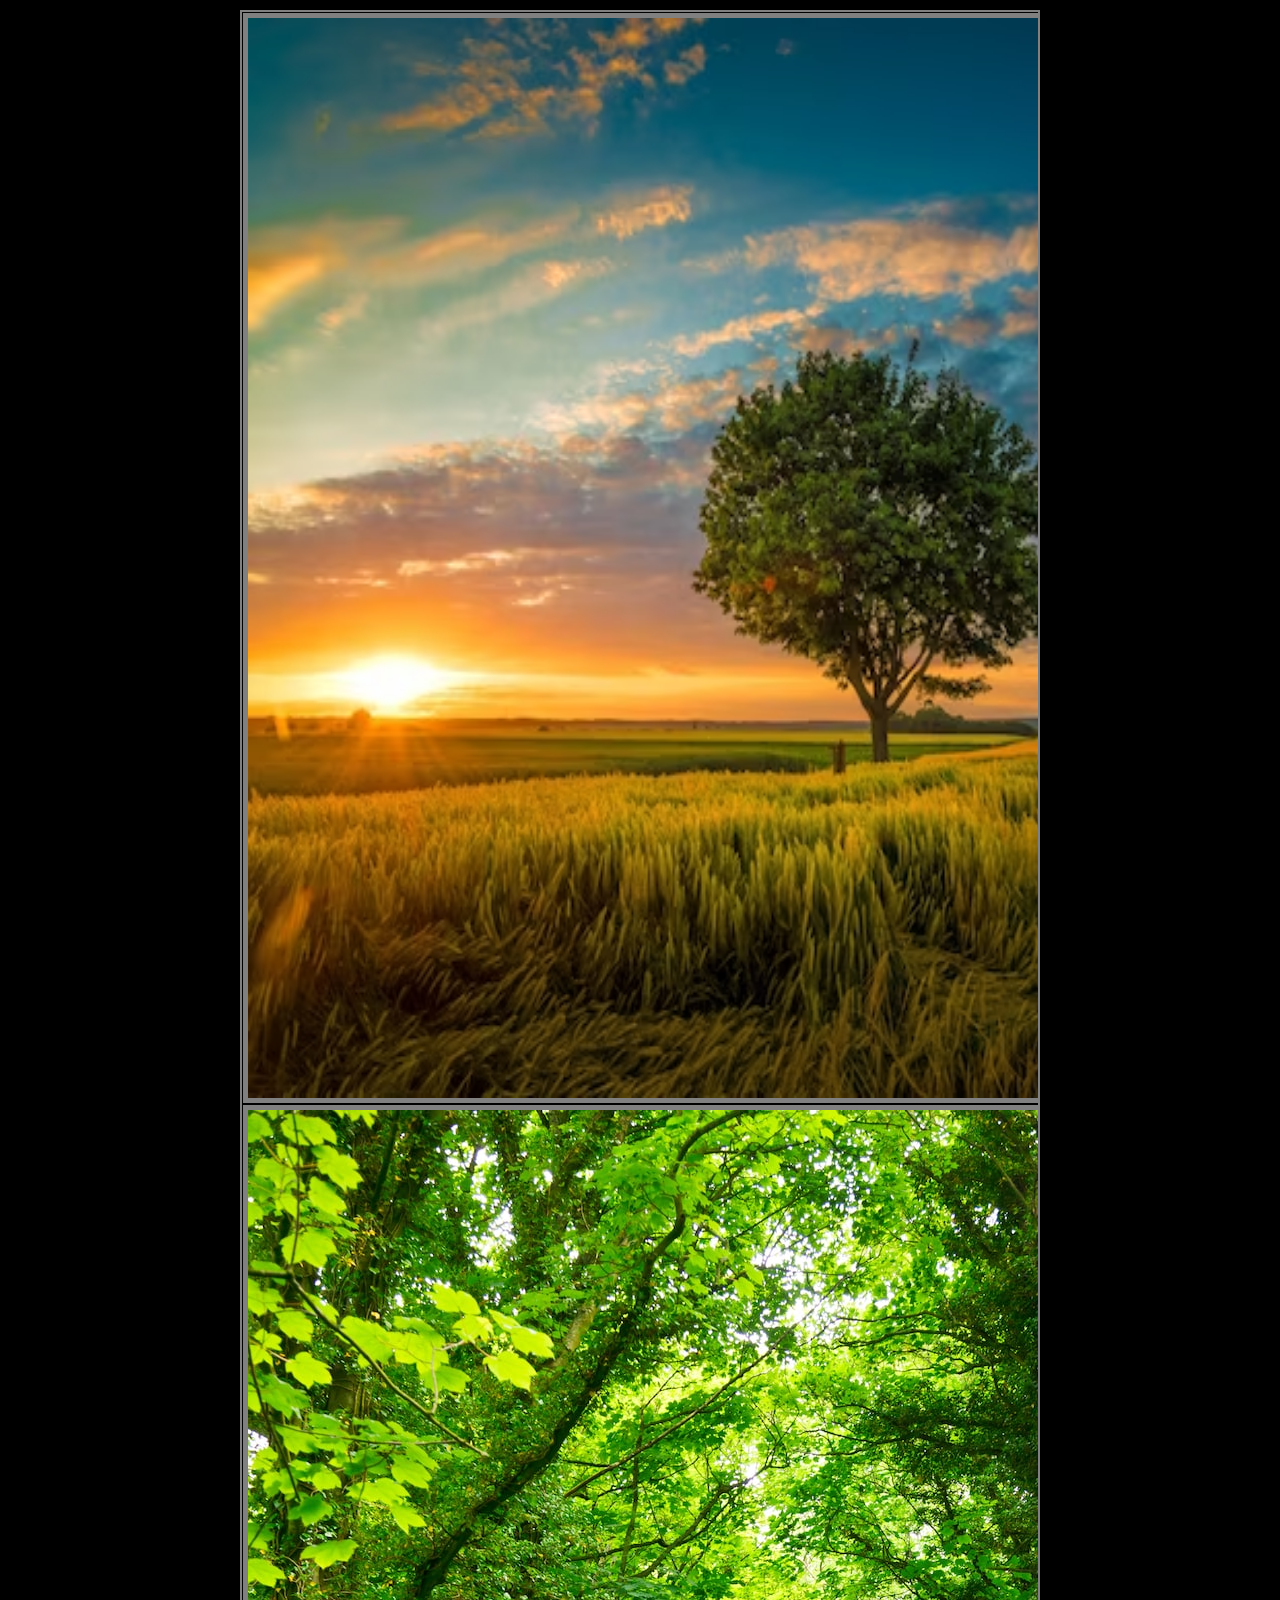
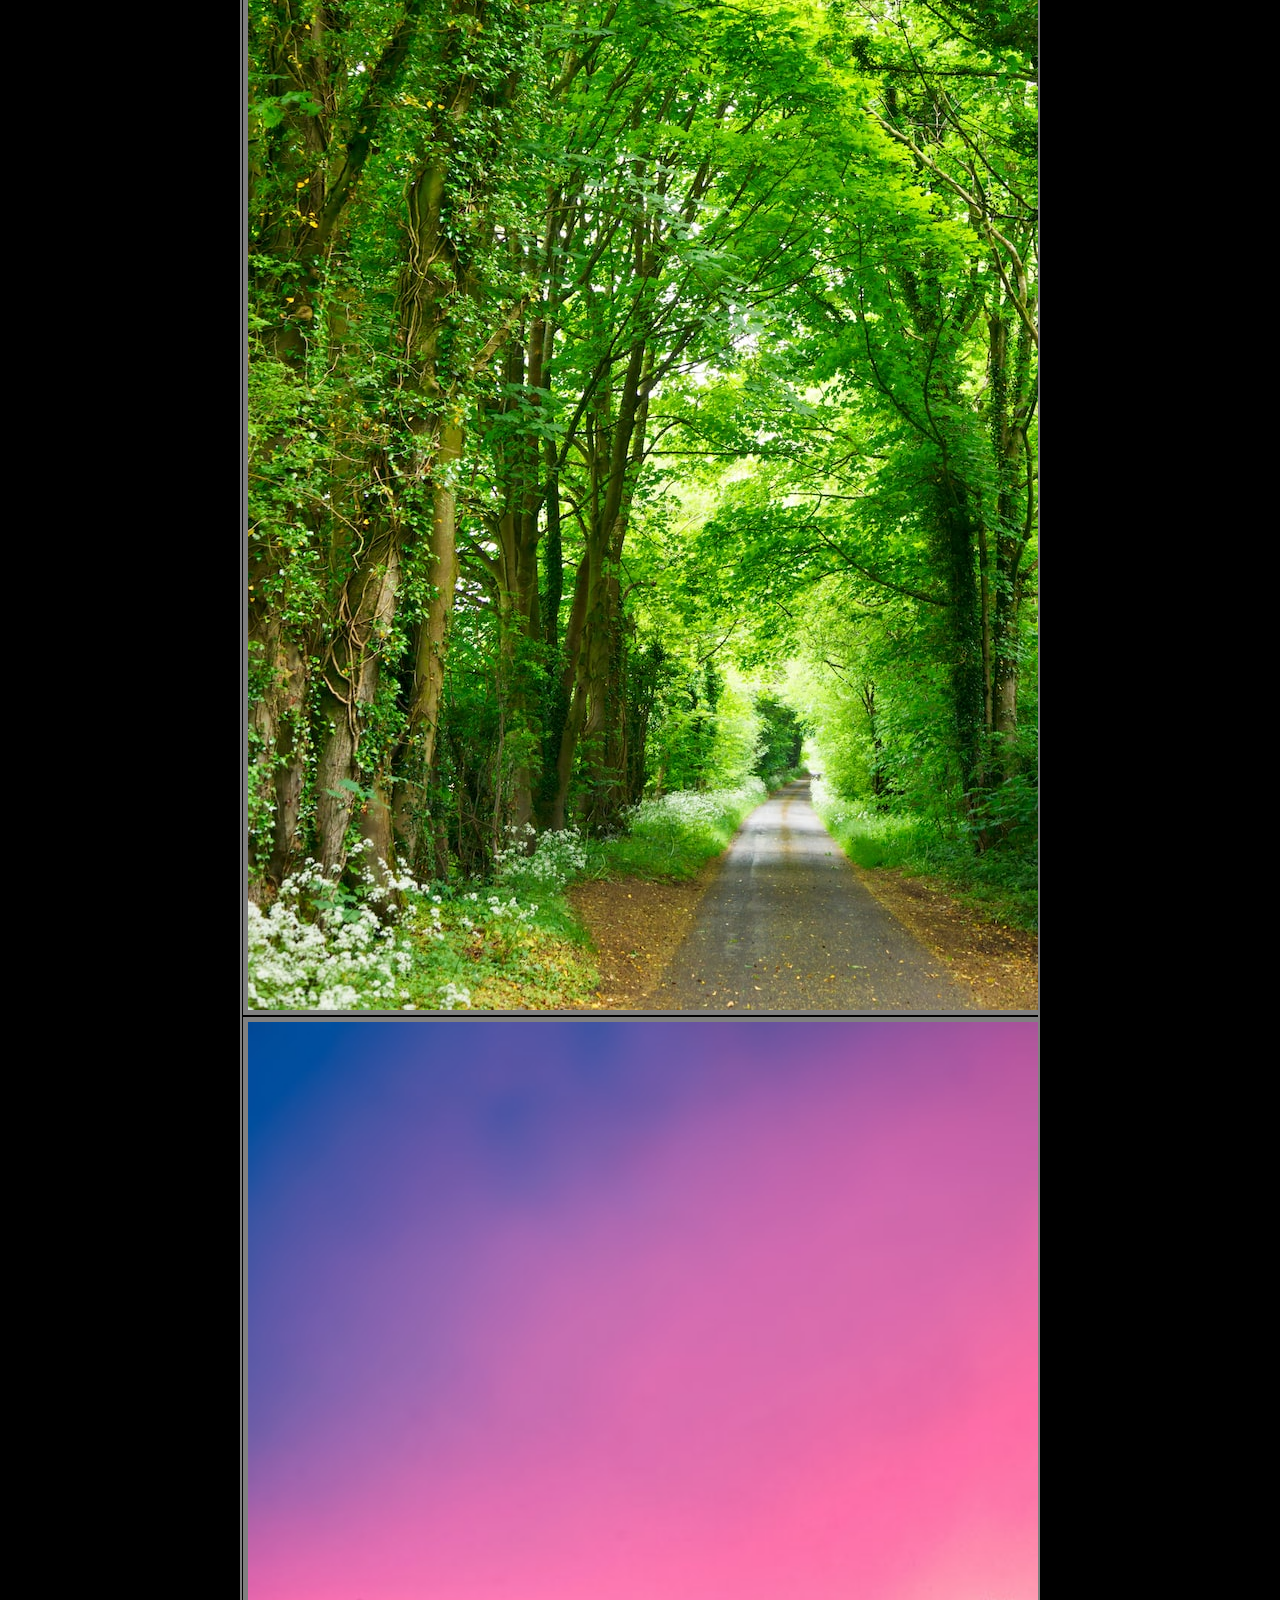
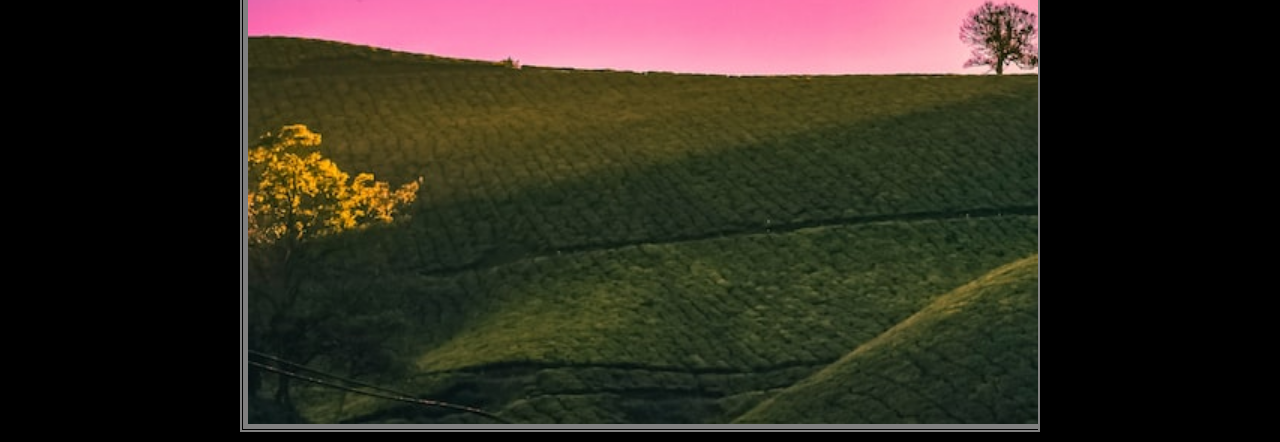
<file: index.html>
<style>
    * {
      box-sizing: border-box;
      border-collapse: collapse;
    }
    
    .container {
      max-width: 800px;
      border: 2px solid grey;
      margin: 10 auto;
      display: flex;
      flex-wrap: wrap;
      background-color: grey;
      object-fit: contain;
      overflow: hidden;
    }
    
    .row {
      display: flex;
      flex-wrap: wrap;
    }
    
    .column {
      flex-basis: 33.33%;
      padding: 2px;
      display: flex;
      align-items: stretch;
      justify-content: center;
    }
    
    .column img {
      width: 100%;
      height: 100%;
      object-fit: cover;
    }
    
    body {
      margin: auto;
      font-family: Arial;
      background-color: black;
    }
    
    @media (max-width: 800px) {
      .column {
        flex: 50%;
        max-width: 50%;
      }
    }
    
    @media (max-width: 600px) {
      .column {
        flex: 100%;
        max-width: 100%;
      }
    }
    
    td {
      border: 1px solid black;
      vertical-align: top;
    }
    
    img {
      width: 100%;
    }
    
    .table-row {
      display: flex;
      align-items: stretch;
    }
    
    .table-row td {
      display: flex;
      flex-direction: column;
      justify-content: space-between;
      flex: 1;
      padding: 5px;
      box-sizing: border-box;
    }
    
    .table-row td img {
      height: 100%;
      width: auto;
    }
    
  </style>
  
  <body>
    <div class="container">
      <table>
        <tr class="table-row">
          <td><img src="img1.avif"></td>
          <td><img src="img2.jpg"></td>
          <td><img src="img3.jpg"></td>
        </tr>
        <tr class="table-row">
          <td><img src="img4.jpeg"></td>
          <td><img src="img5.jpg"></td>
          <td><img src="img6.avif"></td>
        </tr>
        <tr class="table-row">
          <td><img src="img7.jpeg"></td>
          <td><img src="img1.avif"></td>
          <td><img src="img1.avif"></td>
        </tr>
      </table>
    </div>
  </body>
</file>
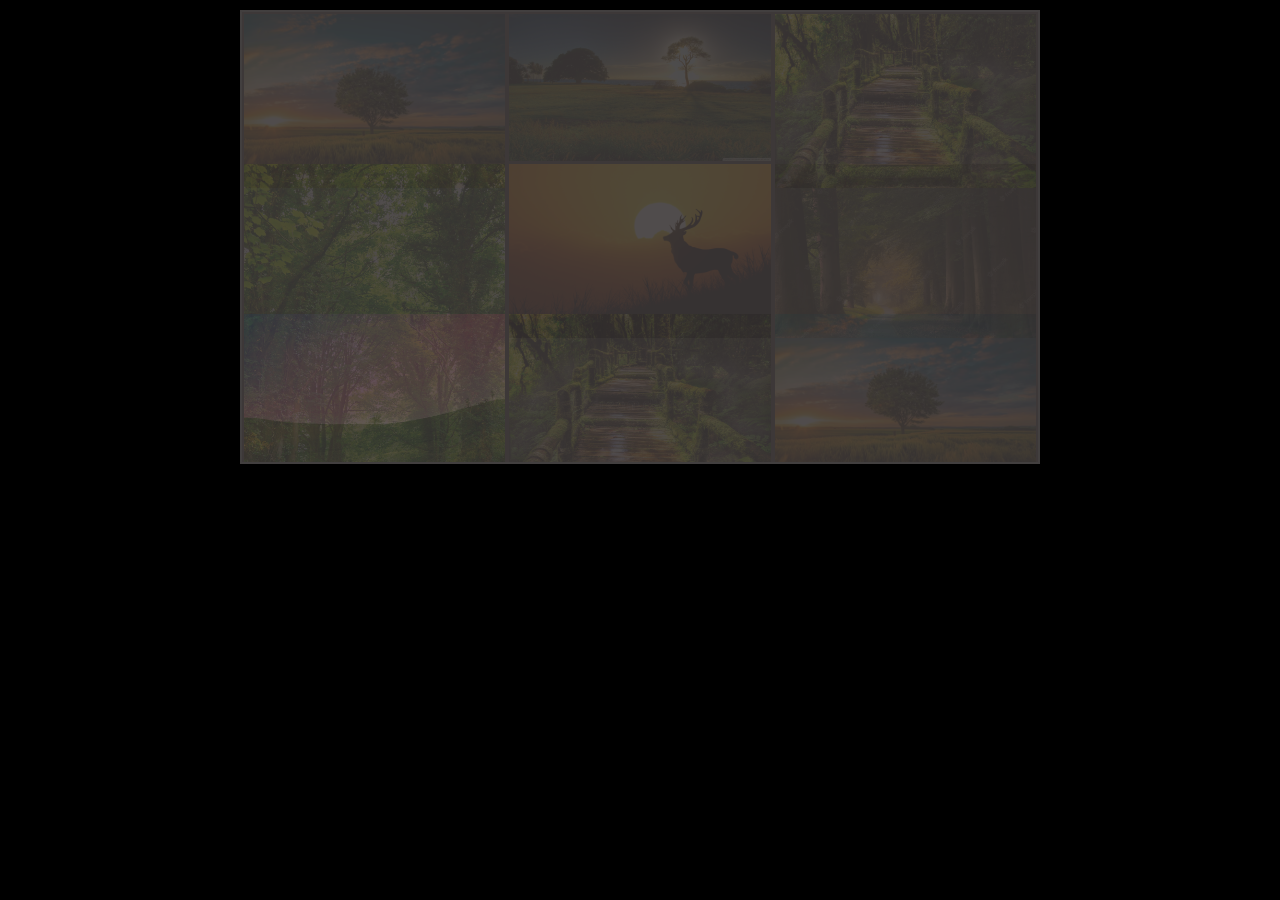
<file: tzportfolio.html>
<html lang="en">
<head>
    <meta charset="UTF-8">
    <meta http-equiv="X-UA-Compatible" content="IE=edge">
    <meta name="viewport" content="width=device-width, initial-scale=1.0">
    <link rel="stylesheet" href="style3.css">
    <title>Document</title>
</head>
<body>
	<div class="container">
		<div class="column"><img src="img1.avif"></div>
		<div class="column"><img src="img2.jpg"></div>
        <div class="column"><img src="img3.jpg"></div>
            
    
		<div class="column"><img src="img4.jpeg"></div>
		<div class="column"><img src="img5.jpg"></div>
        <div class="column"><img src="img6.avif"></div>
            
        <div class="column"><img src="img7.jpeg"></div>
		<div class="column"><img src="img3.jpg"></div>
        <div class="column"><img src="img1.avif"></div>
    </div>
	
        
		
	</div>
</body>

  </html>
</file>
<file: style3.css>
* {
    box-sizing: border-box;
    
    border-collapse: collapse;
    
    
  }
  .container {
    max-width: 800px;
    border: 2px solid rgb(66, 63, 63);
    margin: 10 auto;
    display: flex;
    flex-wrap: wrap;
    background-color: rgb(61, 56, 56);
    object-fit:contain;
    overflow: hidden;
}
.row img{
    height:200px;
}
.column {
    flex-basis: 33.33%;
    padding: 2px;
    height: 150px;
}
.column img {
    width: 100%;
    display:flex;
    opacity: 0.1;
    object-fit: cover;
    overflow: hidden;
    /* display: block;
  /* margin-left: auto;
  margin-right: auto; */

}
.column img:hover{
    opacity:1;
    overflow: visible;
    transform: scale(1.5, 1.5);
    transition-timing-function: ease-in-out;
    transition-delay: 0.3s;
}
  body {
    margin: auto;
    font-family: Arial;
    background-color: black;
    
  }
  
  @media (max-width: 800px) {
    .column {
      flex: 50%;
      max-width: 50%;
    }
  }
  
 
  @media (max-width: 600px) {
    .column {
      flex: 100%;
      max-width: 100%;
    }
  }
</file>
